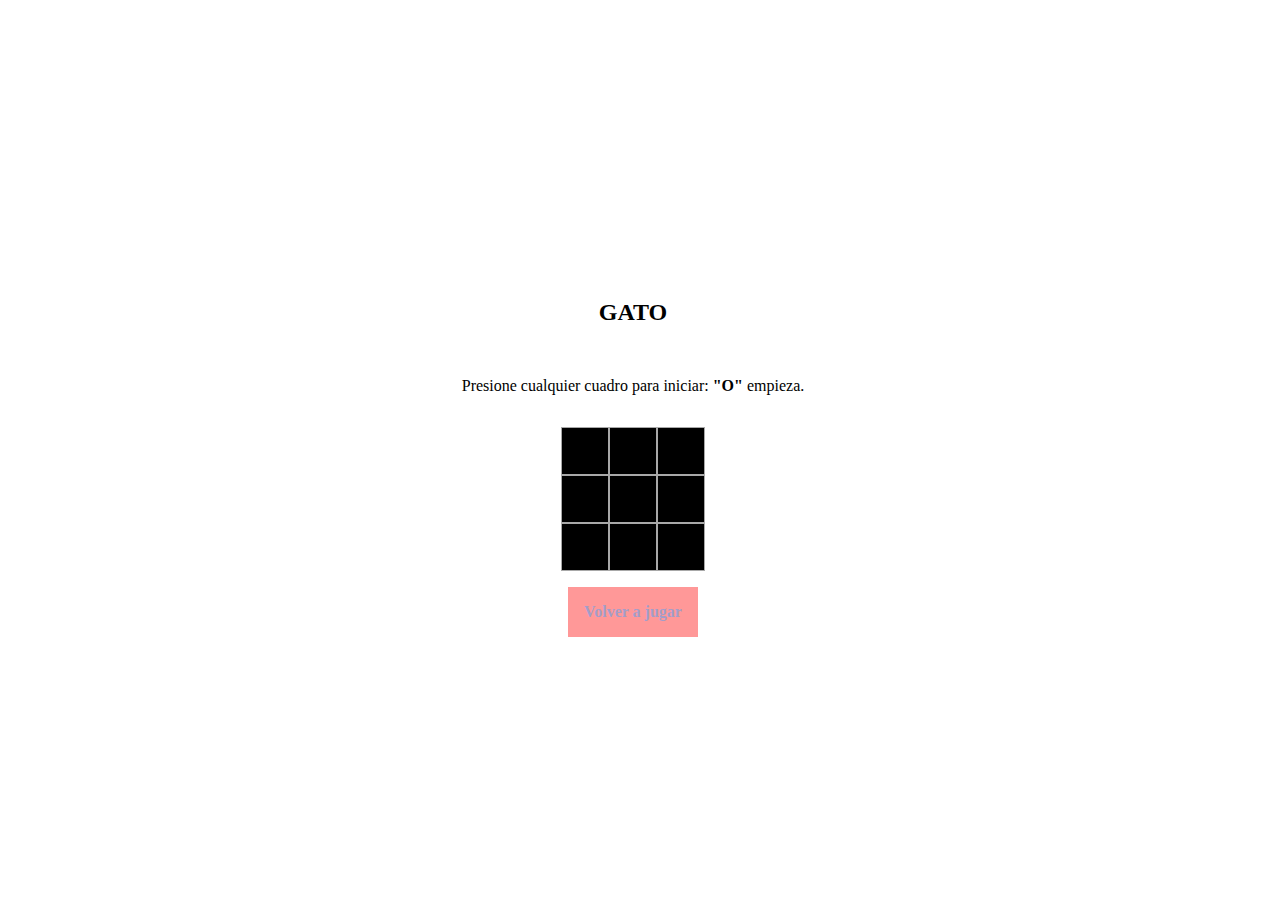
<file: index.html>
<!DOCTYPE html>
<html lang="es">
<head>
    <meta charset="UTF-8">
    <meta http-equiv="X-UA-Compatible" content="IE=edge">
    <meta name="viewport" content="width=device-width, initial-scale=1.0">
    <link rel="stylesheet" href="style.css">
    <title>Tres en raya</title>
</head>
<body>
    <div class="contenedor-juego">
        <div class="juego-titulo"><h2>GATO</h2></div>
        <p id = "juego-info" class="juego-info"></p>
        <div class="juego-cuadricula">

            <div class="cuadro"></div>
            <div class="cuadro"></div>
            <div class="cuadro"></div>
            <div class="cuadro"></div>
            <div class="cuadro"></div>
            <div class="cuadro"></div>
            <div class="cuadro"></div>
            <div class="cuadro"></div>
            <div class="cuadro"></div>

        </div>

        <div id ="juego-boton" class="juego-boton">Volver a jugar</div>
    </div>

   <script src="./style.css"></script>
   <script src="./javascript.js"></script>
</body>
</html>
</file>
<file: style.css>
*{
    margin: 1;
    padding: 1;
    box-sizing: border-box;
}

.contenedor-juego{
    height:100vh;
    max-width: 1250px;
    display: flex;
    flex-direction: column;
    justify-content: center;
    align-items: center;
    gap:1rem;
    text-align: center;

}

.juego-titulo, .juego-info{
    text-align: center;
}

.juego-cuadricula{
   
    display: grid;
    grid-template-columns: auto auto auto;
    gap:0;
}

.cuadro{
    width:3rem;
    height: 3rem;
    border: 1px solid rgb(168, 168, 168);
    text-align: center;
    color:rgb(7, 255, 69);
    display: flex;
    justify-content: center;
    align-items: center;
    background-color: black;
    transition: background-color ease-in 0.2s;
}

.cuadro:hover{
   
    background-color:hwb(244 3% 57% / 0.8);
    
}

.juego-boton{
    display:inline-flex;
    padding: 1rem 1rem;
    background:red ;
    color: #180d7a;
    cursor: pointer;
    justify-content: center;
    font-weight: bold;
    transition:color ease-out 0.3s;
   
}

.juego-boton:hover{
  
    background:rgb(120, 70, 238) ;
    color: red;
    border: 1px solid red;
   
}
</file>
